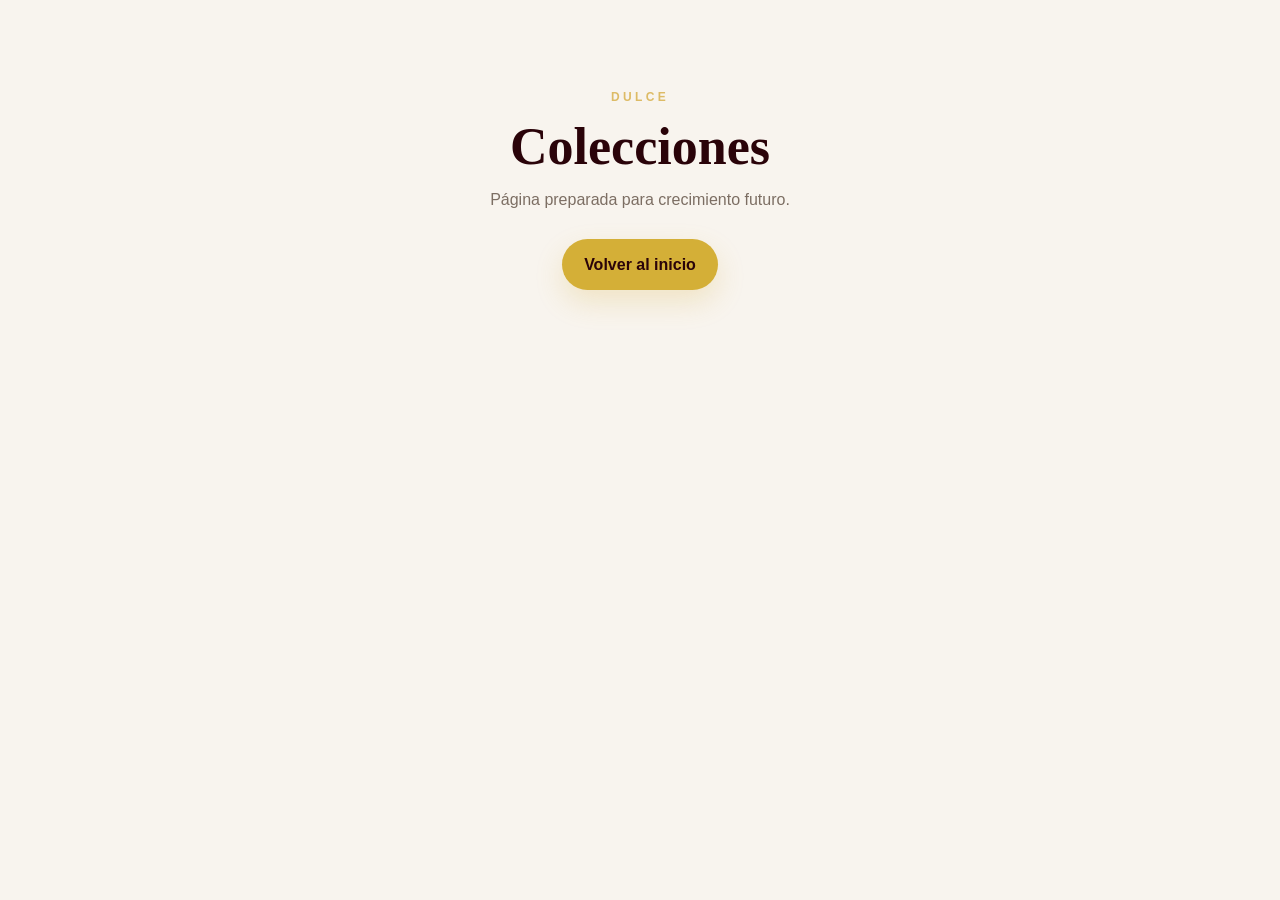
<file: pages/colecciones.html>
<!DOCTYPE html>
<html lang="es">
<head>
  <meta charset="UTF-8" />
  <meta name="viewport" content="width=device-width, initial-scale=1.0" />
  <title>Colecciones | DULCE</title>
  <link rel="stylesheet" href="../assets/css/styles.css" />
  <link rel="stylesheet" href="../assets/css/responsive.css" />
</head>
<body>
  <main class="section">
    <div class="section-heading">
      <p class="eyebrow">DULCE</p>
      <h2>Colecciones</h2>
      <p>Página preparada para crecimiento futuro.</p>
      <br />
      <a class="btn btn-primary" href="../index.html">Volver al inicio</a>
    </div>
  </main>
</body>
</html>
</file>
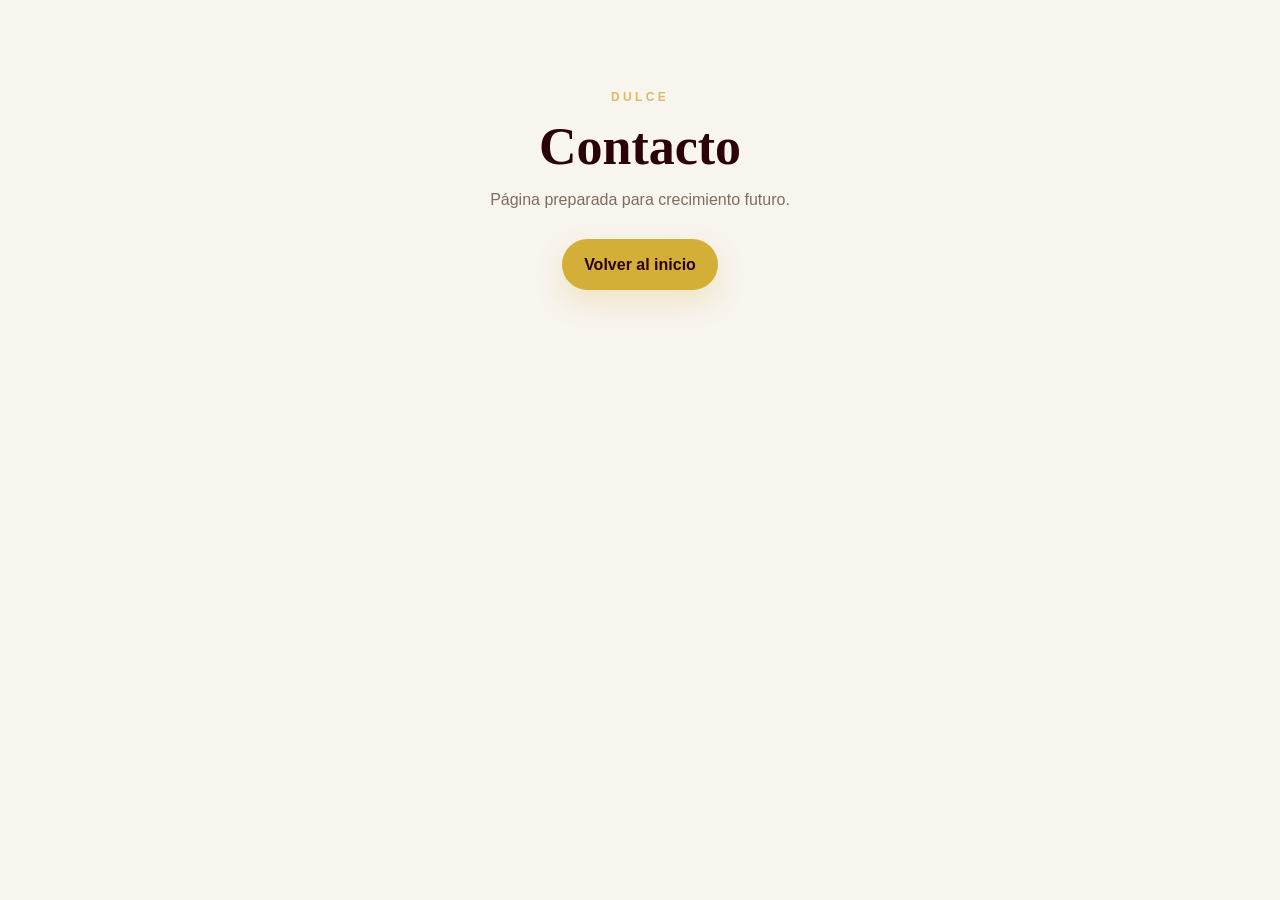
<file: pages/contacto.html>
<!DOCTYPE html>
<html lang="es">
<head>
  <meta charset="UTF-8" />
  <meta name="viewport" content="width=device-width, initial-scale=1.0" />
  <title>Contacto | DULCE</title>
  <link rel="stylesheet" href="../assets/css/styles.css" />
  <link rel="stylesheet" href="../assets/css/responsive.css" />
</head>
<body>
  <main class="section">
    <div class="section-heading">
      <p class="eyebrow">DULCE</p>
      <h2>Contacto</h2>
      <p>Página preparada para crecimiento futuro.</p>
      <br />
      <a class="btn btn-primary" href="../index.html">Volver al inicio</a>
    </div>
  </main>
</body>
</html>
</file>
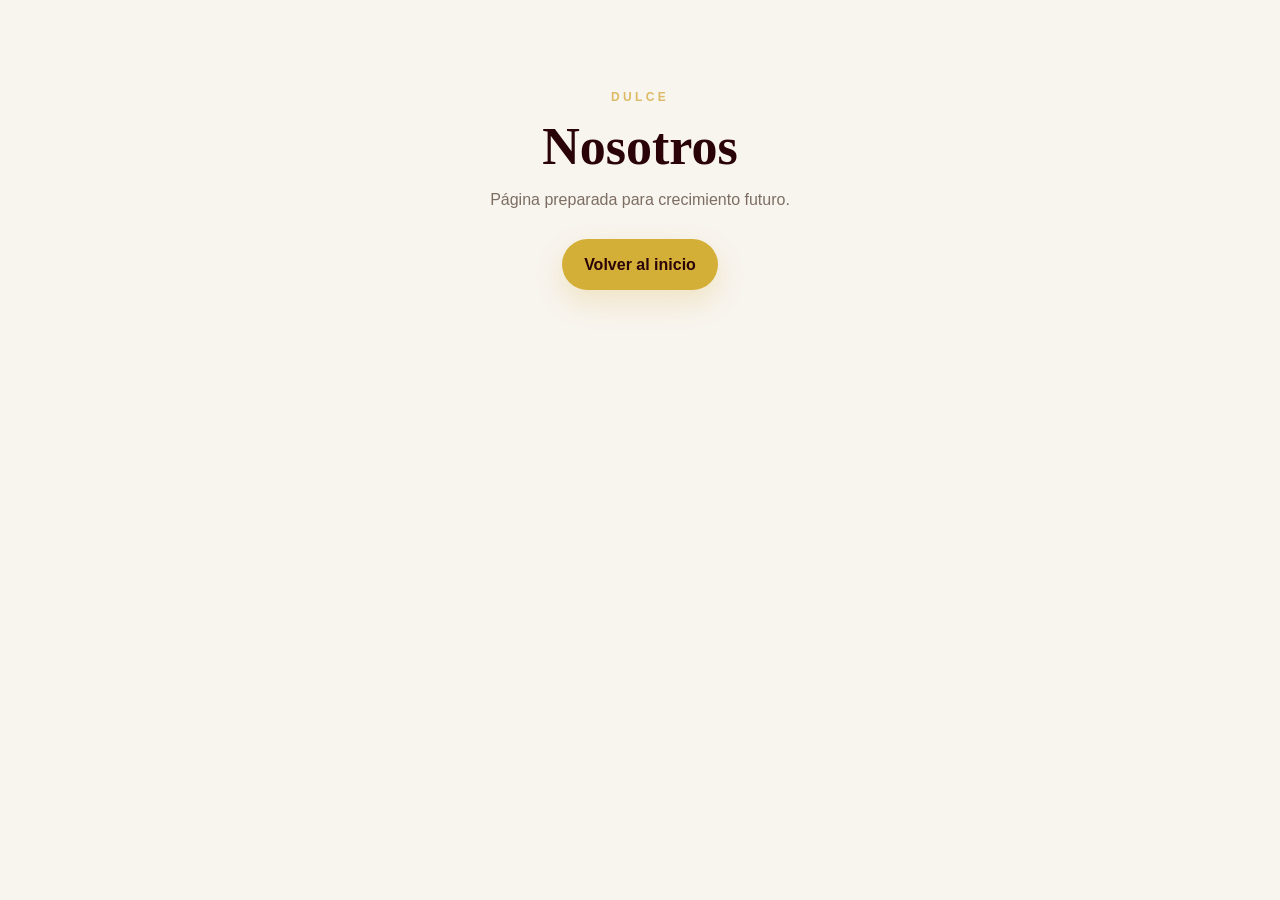
<file: pages/nosotros.html>
<!DOCTYPE html>
<html lang="es">
<head>
  <meta charset="UTF-8" />
  <meta name="viewport" content="width=device-width, initial-scale=1.0" />
  <title>Nosotros | DULCE</title>
  <link rel="stylesheet" href="../assets/css/styles.css" />
  <link rel="stylesheet" href="../assets/css/responsive.css" />
</head>
<body>
  <main class="section">
    <div class="section-heading">
      <p class="eyebrow">DULCE</p>
      <h2>Nosotros</h2>
      <p>Página preparada para crecimiento futuro.</p>
      <br />
      <a class="btn btn-primary" href="../index.html">Volver al inicio</a>
    </div>
  </main>
</body>
</html>
</file>
<file: assets/css/styles.css>
/* =========================================================
   DULCE | styles.css
   Versión pulida: Header + Hero editorial + diseño base
   Nota:
   - Responsive se mantiene en responsive.css
   - Animaciones se mantienen en animations.css
========================================================= */

/* =========================
   1. VARIABLES GENERALES
========================= */
:root {
  --wine: #2A0309;
  --gold: #D4AF37;
  --gold-soft: #DDBB66;
  --cream: #F8F4EE;
  --cream-dark: #EFE5D7;
  --text: #2A2A2A;
  --muted: #7C6E63;
  --white: #FFFFFF;

  --shadow: 0 24px 80px rgba(42, 3, 9, 0.16);
  --shadow-hero: 0 36px 90px rgba(0, 0, 0, 0.32);
  --radius-lg: 28px;
  --radius-md: 18px;
  --max-width: 1180px;
}

/* =========================
   2. RESET BASE
========================= */
* {
  box-sizing: border-box;
  margin: 0;
  padding: 0;
}

html {
  scroll-behavior: smooth;
}

body {
  font-family: "Montserrat", Arial, sans-serif;
  background: var(--cream);
  color: var(--text);
  line-height: 1.6;
}

img {
  max-width: 100%;
  display: block;
}

a {
  color: inherit;
  text-decoration: none;
}

/* =========================
   3. HEADER / NAVBAR
========================= */
.site-header {
  position: sticky;
  top: 0;
  z-index: 100;
  background: rgba(42, 3, 9, 0.96);
  backdrop-filter: blur(14px);
  border-bottom: 1px solid rgba(212, 175, 55, 0.18);
}

.navbar {
  width: 100%;
  max-width: none;
  margin: 0 auto;
  padding: 10px 48px;
  display: flex;
  justify-content: space-between;
  align-items: center;
}

.brand {
  display: flex;
  align-items: center;
  color: var(--gold);
  font-family: Georgia, serif;
  letter-spacing: 0;
  flex: 0 0 auto;
}

.brand img {
  width: 285px;
  height: 78px;
  object-fit: contain;
  object-position: left center;
}

.nav-menu {
  display: flex;
  align-items: center;
  gap: 26px;
  color: var(--cream);
  font-size: 14px;
}

.nav-menu a {
  opacity: 0.9;
  transition: color 0.2s ease, opacity 0.2s ease;
}

.nav-menu a:hover {
  color: var(--gold);
  opacity: 1;
}

.nav-cta {
  padding: 10px 18px;
  border: 1px solid var(--gold);
  border-radius: 999px;
  color: var(--gold) !important;
}

.nav-toggle {
  display: none;
  width: 42px;
  height: 42px;
  background: transparent;
  border: 1px solid rgba(212, 175, 55, 0.36);
  border-radius: 12px;
  cursor: pointer;
}

.nav-toggle span {
  display: block;
  width: 20px;
  height: 2px;
  background: var(--gold);
  margin: 5px auto;
}

/* =========================
   4. HERO EDITORIAL
========================= */
.hero {
  min-height: calc(100vh - 98px);
  background:
    radial-gradient(circle at 18% 35%, rgba(92, 15, 29, 0.42), transparent 34%),
    linear-gradient(115deg, #2A0309 0%, #2A0309 50%, #360712 100%);
  color: var(--cream);
  display: grid;
  grid-template-columns: 55% 45%;
  align-items: stretch;
  gap: 0;
  padding: 0 0 0 48px;
  overflow: hidden;
  position: relative;
}

.hero-content {
  max-width: 650px;
  align-self: center;
  justify-self: start;
  transform: translateX(42px) translateY(-26px);
  position: relative;
  z-index: 2;
}

.hero-content h1 {
  font-family: Georgia, serif;
  font-size: clamp(48px, 6.4vw, 88px);
  line-height: 0.96;
  color: var(--gold);
  margin-bottom: 24px;
  max-width: 640px;
  letter-spacing: -0.03em;
}

.hero-content p {
  max-width: 610px;
  color: rgba(248, 244, 238, 0.88);
  font-size: 18px;
}

.hero-actions {
  margin-top: 34px;
  display: flex;
  gap: 14px;
  flex-wrap: wrap;
}

.hero-card{
    height: calc(100vh - 98px);
    min-height: 620px;

    display:block;
    overflow:hidden;
    position:relative;
}

/* ==========================================
   Transición curva entre Hero e Imagen
========================================== */

.hero-card::before{

    content:"";

    position:absolute;

    top:-5%;
    left:-110px;

    width:280px;
    height:110%;

    z-index:2;

    pointer-events:none;

    border-radius:0 100% 100% 0;

    background:
        radial-gradient(
            ellipse at left center,

            rgba(42,3,9,1) 0%,

            rgba(42,3,9,.98) 25%,

            rgba(42,3,9,.90) 45%,

            rgba(42,3,9,.65) 62%,

            rgba(42,3,9,.28) 78%,

            rgba(42,3,9,0) 100%
        );

}

.hero-card img{

    width:100%;
    height:100%;

    object-fit:cover;
    object-position:center 58%;

    display:block;

}

.hero-card img {
  position: relative;
  z-index: 0;
}

/* =========================
   5. BOTONES
========================= */
.btn {
  display: inline-flex;
  align-items: center;
  justify-content: center;
  padding: 13px 22px;
  border-radius: 999px;
  font-weight: 700;
  transition: transform 0.2s ease, box-shadow 0.2s ease, background 0.2s ease;
}

.btn:hover {
  transform: translateY(-2px);
}

.btn-primary {
  background: var(--gold);
  color: var(--wine);
  box-shadow: 0 12px 28px rgba(212, 175, 55, 0.22);
}

.btn-outline {
  border: 1px solid rgba(212, 175, 55, 0.6);
  color: var(--gold);
}

/* =========================
   6. SECCIONES GENERALES
========================= */
.section {
  max-width: var(--max-width);
  margin: 0 auto;
  padding: 88px 22px;
}

.section-heading {
  text-align: center;
  max-width: 690px;
  margin: 0 auto 44px;
}

.section-heading h2,
.about-text h2,
.contact-box h2 {
  font-family: Georgia, serif;
  color: var(--wine);
  font-size: clamp(32px, 5vw, 52px);
  line-height: 1.08;
}

.section-heading p:not(.eyebrow),
.about-text p,
.contact-box p {
  color: var(--muted);
  margin-top: 12px;
}

.eyebrow {
  text-transform: uppercase;
  letter-spacing: 0.28em;
  color: var(--gold-soft);
  font-size: 12px;
  font-weight: 700;
  margin-bottom: 12px;
}

/* =========================
   7. CATEGORÍAS
========================= */
.category-grid {
  display: grid;
  grid-template-columns: repeat(4, 1fr);
  gap: 18px;
}

.category-card {
  position: relative;
  overflow: hidden;
  border-radius: var(--radius-md);
  min-height: 310px;
  box-shadow: var(--shadow);
  background: var(--wine);
}

.category-card img {
  width: 100%;
  height: 100%;
  min-height: 310px;
  object-fit: cover;
  transition: transform 0.35s ease;
}

.category-card:hover img {
  transform: scale(1.04);
}

.category-card::after {
  content: "";
  position: absolute;
  inset: 0;
  background: linear-gradient(180deg, transparent 35%, rgba(42, 3, 9, 0.86));
}

.category-card div {
  position: absolute;
  left: 22px;
  right: 22px;
  bottom: 22px;
  z-index: 2;
  color: var(--cream);
}

.category-card h3 {
  font-family: Georgia, serif;
  font-size: 28px;
  color: var(--gold);
}

.category-card a {
  font-size: 14px;
  border-bottom: 1px solid var(--gold);
}

/* =========================
   8. CATÁLOGO / PRODUCTOS
========================= */
.filters {
  display: flex;
  justify-content: center;
  gap: 10px;
  flex-wrap: wrap;
  margin-bottom: 30px;
}

.filter-btn {
  border: 1px solid rgba(42, 3, 9, 0.22);
  background: var(--white);
  color: var(--wine);
  border-radius: 999px;
  padding: 10px 16px;
  cursor: pointer;
  font-weight: 700;
  transition: all 0.2s ease;
}

.filter-btn.active,
.filter-btn:hover {
  background: var(--wine);
  color: var(--gold);
  border-color: var(--wine);
}

.product-grid {
  display: grid;
  grid-template-columns: repeat(4, 1fr);
  gap: 22px;
}

.product-card {
  background: var(--white);
  border-radius: var(--radius-md);
  overflow: hidden;
  box-shadow: 0 18px 50px rgba(42, 3, 9, 0.10);
  border: 1px solid rgba(212, 175, 55, 0.2);
  transition: transform 0.25s ease, box-shadow 0.25s ease;
}

.product-card:hover {
  transform: translateY(-6px);
  box-shadow: 0 24px 65px rgba(42, 3, 9, 0.16);
}

.product-card img {
  width: 100%;
  height: 270px;
  object-fit: cover;
}

.product-info {
  padding: 18px;
}

.product-info span {
  color: var(--gold-soft);
  text-transform: uppercase;
  letter-spacing: 0.18em;
  font-size: 11px;
  font-weight: 800;
}

.product-info h3 {
  font-family: Georgia, serif;
  color: var(--wine);
  font-size: 22px;
  margin: 6px 0;
}

.product-info p {
  color: var(--wine);
  font-weight: 800;
}

/* =========================
   9. NOSOTROS
========================= */
.about {
  display: grid;
  grid-template-columns: 0.85fr 1.15fr;
  gap: 52px;
  align-items: center;
}

.about-logo {
  background: var(--wine);
  border-radius: var(--radius-lg);
  padding: 18px;
  box-shadow: var(--shadow);
}

.about-logo img {
  border-radius: 20px;
  object-fit: cover;
}

.features {
  display: grid;
  grid-template-columns: repeat(3, 1fr);
  gap: 14px;
  margin-top: 28px;
}

.features div {
  background: var(--white);
  border: 1px solid rgba(212, 175, 55, 0.25);
  border-radius: 18px;
  padding: 18px;
}

.features strong {
  display: block;
  color: var(--gold);
  font-family: Georgia, serif;
  font-size: 28px;
}

.features span {
  color: var(--wine);
  font-weight: 700;
}

/* =========================
   10. CONTACTO
========================= */
.contact-box {
  background: var(--wine);
  color: var(--cream);
  border-radius: var(--radius-lg);
  padding: 54px;
  text-align: center;
  box-shadow: var(--shadow);
}

.contact-box h2 {
  color: var(--gold);
}

.contact-box p {
  color: rgba(248, 244, 238, 0.86);
  margin-bottom: 28px;
}

/* =========================
   11. WHATSAPP FLOTANTE
========================= */
.whatsapp-float {
  position: fixed;
  right: 22px;
  bottom: 22px;
  z-index: 90;
  width: 58px;
  height: 58px;
  border-radius: 999px;
  background: var(--gold);
  color: var(--wine);
  display: grid;
  place-items: center;
  box-shadow: 0 16px 36px rgba(42, 3, 9, 0.22);
}

.whatsapp-float svg {
  width: 31px;
  height: 31px;
  fill: var(--wine);
}

/* =========================
   12. FOOTER
========================= */
.site-footer {
  background: var(--wine);
  color: var(--cream);
  padding: 34px max(22px, calc((100vw - var(--max-width)) / 2));
  display: flex;
  justify-content: space-between;
  gap: 22px;
  align-items: center;
}

.site-footer h3 {
  font-family: Georgia, serif;
  color: var(--gold);
  letter-spacing: 0.25em;
}

.site-footer p {
  color: rgba(248, 244, 238, 0.72);
  max-width: 420px;
}

.footer-links {
  display: flex;
  gap: 18px;
  flex-wrap: wrap;
  color: rgba(248, 244, 238, 0.78);
}
.catalog-more {
  display: flex;
  justify-content: center;
  margin-top: 34px;
}

/* =========================
   Variaciones de producto
========================= */
.product-image-wrap {
  position: relative;
}

.product-soldout-badge {
  position: absolute;
  top: 10px;
  left: 10px;
  background: #2A0309;
  color: #D4AF37;
  font-size: 11px;
  font-weight: 800;
  padding: 5px 10px;
  border-radius: 999px;
}

.product-soldout-badge.hidden,
.hidden {
  display: none !important;
}

.product-variants {
  display: flex;
  align-items: center;
  justify-content: center;
  flex-wrap: wrap;
  gap: 8px;
  margin-top: 12px;
}

.variant-swatch {
  width: 25px;
  height: 25px;
  border-radius: 999px;
  border: 1px solid rgba(42, 3, 9, 0.18);
  background: var(--white);
  display: inline-flex;
  align-items: center;
  justify-content: center;
  cursor: pointer;
  padding: 2px;
  transition: transform .18s ease, border-color .18s ease, box-shadow .18s ease;
}

.variant-swatch-svg {
  width: 100%;
  height: 100%;
  display: block;
}

.variant-swatch-svg circle {
  stroke: rgba(42, 3, 9, 0.16);
  stroke-width: 1;
}

.variant-swatch:hover,
.variant-swatch.active {
  transform: translateY(-1px);
  border-color: var(--gold);
  box-shadow: 0 6px 16px rgba(42, 3, 9, 0.14);
}

.badge {
  display: inline-flex;
  align-items: center;
  width: fit-content;
  padding: 6px 12px;
  border-radius: 999px;
  font-size: 11px;
  font-weight: 800;
}

.badge.disponible {
  background: #E4F5E9;
  color: #1F7A3D;
}

.badge.agotado {
  background: #FBE7E6;
  color: #B3261E;
}
</file>
<file: assets/css/responsive.css>
@media (max-width: 980px) {
  .hero {
    grid-template-columns: 1fr;
    padding: 54px 22px 0 22px;
  }

  .hero-content {
    padding-bottom: 24px;
  }

  .hero-card {
    height: 380px;
    max-width: 100%;
    margin: 0;
  }

  .category-grid,
  .product-grid {
    grid-template-columns: repeat(2, 1fr);
  }

  .about {
    grid-template-columns: 1fr;
  }

  .instagram-grid {
    grid-template-columns: repeat(3, 1fr);
  }
}

@media (max-width: 760px) {
  .nav-toggle { display: block; }

  .nav-menu {
    position: absolute;
    top: 76px;
    left: 16px;
    right: 16px;
    background: var(--wine-dark);
    border: 1px solid rgba(212,175,55,.24);
    border-radius: 18px;
    padding: 18px;
    display: none;
    flex-direction: column;
    align-items: stretch;
  }

  .nav-menu.active { display: flex; }

  .nav-menu a {
    padding: 10px 0;
  }

  .hero {
    min-height: auto;
    padding-bottom: 0;
  }

  .hero-actions {
    flex-direction: column;
  }

  .btn {
    width: 100%;
  }

  .section {
    padding: 64px 18px;
  }

  .category-grid,
  .product-grid {
    grid-template-columns: 1fr;
  }

  .product-card img {
    height: 330px;
  }

  .features {
    grid-template-columns: 1fr;
  }

  .instagram-grid {
    grid-template-columns: repeat(2, 1fr);
  }

  .contact-box {
    padding: 36px 20px;
  }

  .site-footer {
    flex-direction: column;
    text-align: center;
  }
}

@media (max-width: 420px) {
  .brand span { display: none; }

  .hero-content h1 {
    font-size: 42px;
  }

  .product-card img {
    height: 280px;
  }
}
</file>
